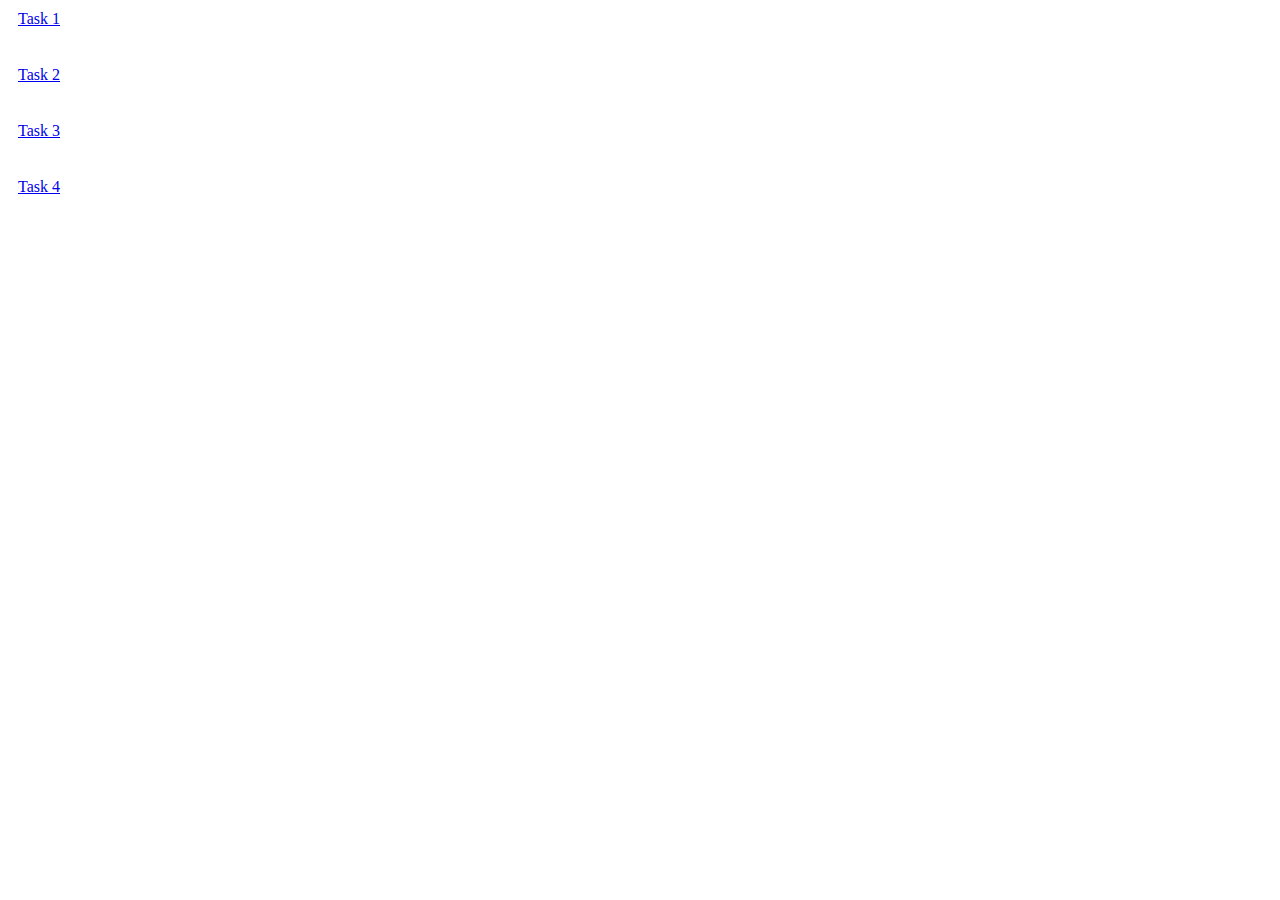
<file: index.html>
<!DOCTYPE html>
<html lang="en">
<head>
    <meta charset="UTF-8">
    <meta name="viewport" content="width=device-width, initial-scale=1.0">
    <title>Assignment 7</title>
    <style>
        a{
            margin: 10px;
            display: block;
        }
    </style>
</head>
<body>
    <a href="./D7T1.html" target="_blank">Task 1</a><br>
    <a href="./D7T2.html" target="_blank">Task 2</a><br>
    <a href="./D7T3.html" target="_blank">Task 3</a><br>
    <a href="./D7T4.html" target="_blank">Task 4</a><br>
</body>
</html>
</file>
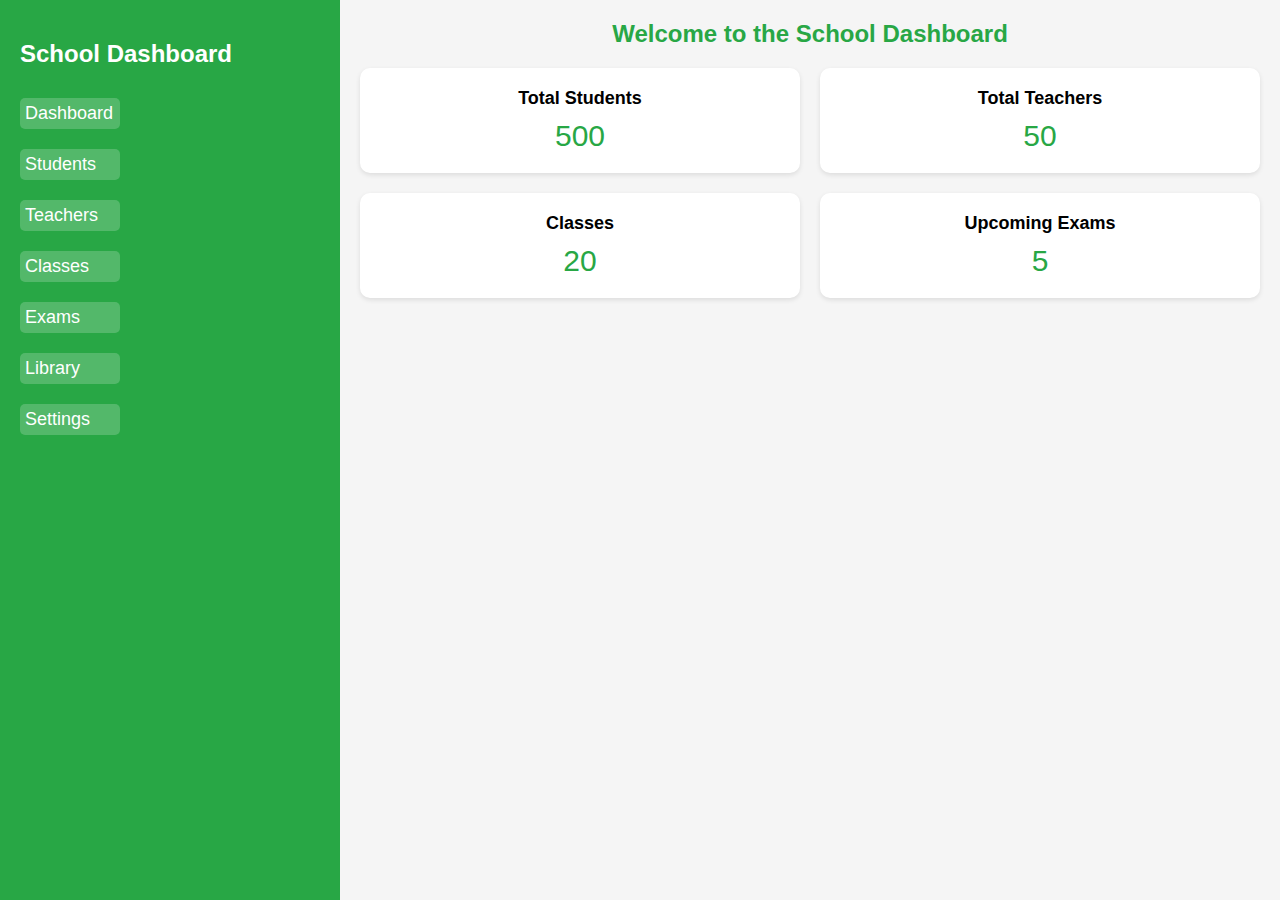
<file: D7T1.html>
<!DOCTYPE html>
<html lang="en">
<head>
    <meta charset="UTF-8">
    <meta name="viewport" content="width=device-width, initial-scale=1.0">
    <title>Task 1</title>
    <link rel="stylesheet" href="task1.css"/>
</head>
<body>
    <div class="container">
        <div class="sidebar">
            <h2>School Dashboard</h2>
            <ul>
                <li>Dashboard</li>
                <li>Students</li>
                <li>Teachers</li>
                <li>Classes</li>
                <li>Exams</li>
                <li>Library</li>
                <li>Settings</li>
            </ul>
        </div>
        <div class="container1">
            <div class="header">Welcome to the School Dashboard</div>
            <div class="stats">
                <div class="box">
                    <h3>Total Students</h3>
                    <p>500</p>
                </div>
                <div class="box">
                    <h3>Total Teachers</h3>
                    <p>50</p>
                </div>
                <div class="box">
                    <h3>Classes</h3>
                    <p>20</p>
                </div>
                <div class="box">
                    <h3>Upcoming Exams</h3>
                    <p>5</p>
                </div>
            </div>
        </div>
    </div>
</body>
</html>
</file>
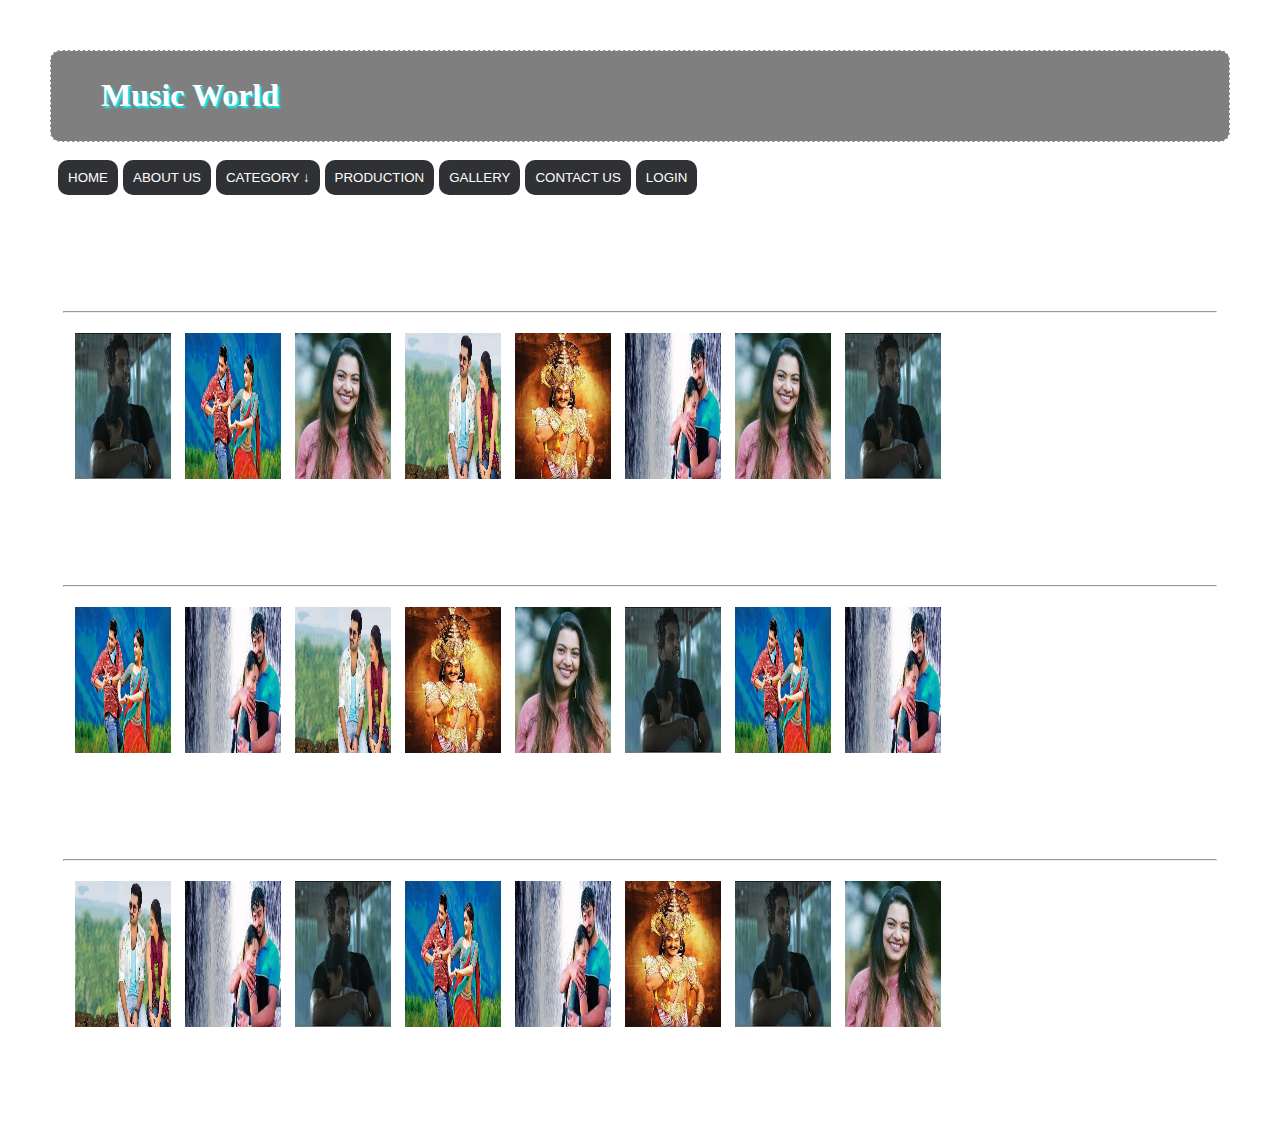
<file: D7T2.html>
<!DOCTYPE html>
<html lang="en">
<head>
    <meta charset="UTF-8">
    <meta name="viewport" content="width=device-width, initial-scale=1.0">
    <title>Task 2</title>
    <link rel="stylesheet" href="task2.css"/>
</head>
<body>
    <div class="bg">
        <div class="first">
            <h1 class="head"> Music World </h1>
        </div>
        <div class="second">
            <button>Home</button>
            <button>About Us</button>
            <button>Category ↓</button>
            <button>Production</button>
            <button>Gallery</button>
            <button>Contact Us</button>
            <button>Login</button>
        </div>
        <div class="main">
            <div class="category">
                <h1 class="category-name">→ Latest Album ...</h1>
                <hr/>
                <div class="songs">
                    <img src="Dear comrade.jpg" alt="song-name" class="img"/>
                    <img src="Dookudu.jpg" alt="song-name" class="img"/>
                    <img src="Geetha Madhuri.jpg" alt="song-name" class="img"/>
                    <img src="Nenu Sailaja.jpg" alt="song-name" class="img"/>
                    <img src="Yamadonga.jpg" alt="song-name" class="img"/>
                    <img src="Varsham.jpg" alt="song-name" class="img"/>
                    <img src="Geetha Madhuri.jpg" alt="song-name" class="img"/>
                    <img src="Dear comrade.jpg" alt="song-name" class="img"/>
                </div>
            </div>
            <div class="category">
                <h1 class="category-name">→ Top 10 Songs ...</h1>
                <hr/>
                <div class="songs">
                    <img src="Dookudu.jpg" alt="song-name" class="img"/>
                    <img src="Varsham.jpg" alt="song-name" class="img"/>
                    <img src="Nenu Sailaja.jpg" alt="song-name" class="img"/>
                    <img src="Yamadonga.jpg" alt="song-name" class="img"/>
                    <img src="Geetha Madhuri.jpg" alt="song-name" class="img"/>
                    <img src="Dear comrade.jpg" alt="song-name" class="img"/>
                    <img src="Dookudu.jpg" alt="song-name" class="img"/>
                    <img src="Varsham.jpg" alt="song-name" class="img"/>
                </div>
            </div>
            <div class="category">
                <h1 class="category-name">→ Top 10 Artist ...</h1>
                <hr/>
                <div class="songs">
                    <img src="Nenu Sailaja.jpg" alt="song-name" class="img"/>
                    <img src="Varsham.jpg" alt="song-name" class="img"/>
                    <img src="Dear comrade.jpg" alt="song-name" class="img"/>
                    <img src="Dookudu.jpg" alt="song-name" class="img"/>
                    <img src="Varsham.jpg" alt="song-name" class="img"/>
                    <img src="Yamadonga.jpg" alt="song-name" class="img"/>
                    <img src="Dear comrade.jpg" alt="song-name" class="img"/>
                    <img src="Geetha Madhuri.jpg" alt="song-name" class="img"/>
                </div>
            </div>
        </div>
    </div>
</body>
</html>
</file>
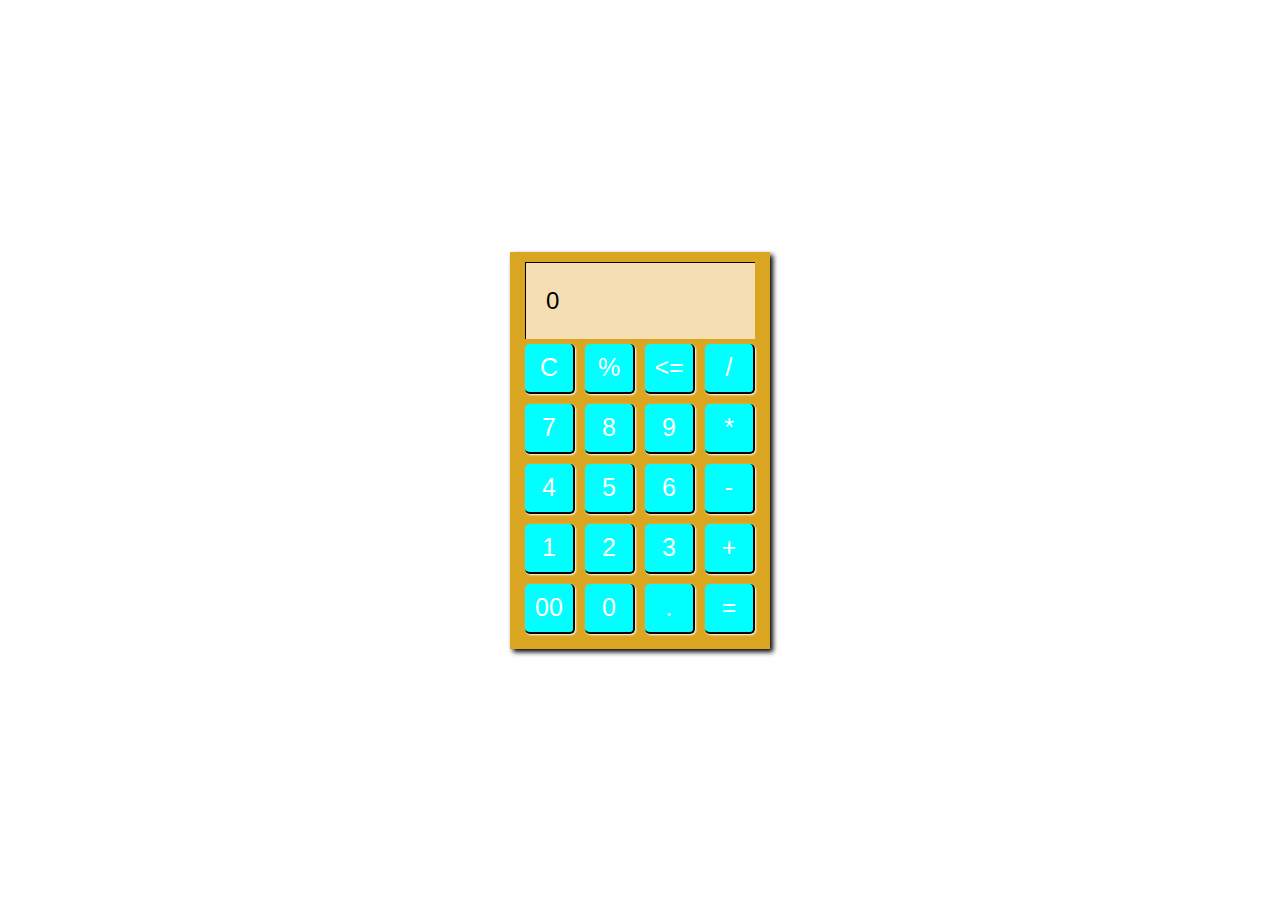
<file: D7T3.html>
<!DOCTYPE html>
<html lang="en">
<head>
    <meta charset="UTF-8">
    <meta name="viewport" content="width=device-width, initial-scale=1.0">
    <title>Task 3</title>
    <link rel="stylesheet" href="task3.css"/>
</head>
<body>
    <div class="calculator">
        <div class="main-element">
            <p> 0 </p>
        </div>
        <div class="elements">
            <button> C </button>
            <button> % </button>
            <button> <= </button>
            <button> / </button>
            <button> 7 </button>
            <button> 8 </button>
            <button> 9 </button>
            <button> * </button>
            <button> 4 </button>
            <button> 5 </button>
            <button> 6 </button>
            <button> - </button>
            <button> 1 </button>
            <button> 2 </button>
            <button> 3 </button>
            <button> + </button>
            <button> 00 </button>
            <button> 0 </button>
            <button> . </button>
            <button> = </button>
        </div>
    </div>
</body>
</html>
</file>
<file: task1.css>
body {
    margin: 0;
    font-family: Arial, sans-serif;
    background-color: #f5f5f5;
}
.container {
    display: flex;
    min-height: 100vh;
}
.sidebar {
    width: 300px;
    background-color: #28a745;
    color: white;
    padding: 20px;
}
h2 {
    font-size: 24px;
    margin-bottom: 30px;
}
ul {
    list-style: none;
    padding: 0;
}
li {
    margin: 20px 0;
    font-size: 18px;
    min-width: 60px;
    max-width: 90px;
    cursor: pointer;
    background-color: rgba(255, 255, 255,0.2);
    padding: 5px;
    border-radius: 5px;
}
.container1 {
    flex-grow: 1;
    padding: 20px;
}
.header {
    font-size: 24px;
    font-weight: bold;
    margin-bottom: 20px;
    text-align: center;
    color: #28a745;
}
.stats {
    display: grid;
    grid-template-columns: repeat(2, 1fr);
    gap: 20px;
}
.box {
    background-color: white;
    padding: 20px;
    border-radius: 10px;
    text-align: center;
    box-shadow: 0 2px 5px rgba(0, 0, 0, 0.1);
}
h3 {
    margin: 0;
    font-size: 18px;
    color:black;
}
p {
    margin: 10px 0 0;
    font-size: 30px;
    color: #28a745;
}
</file>
<file: task2.css>
*{
    box-sizing: border-box;
}
body{
    margin: 0;
}
.bg{
    background-image: url('https://5.imimg.com/data5/DB/WJ/MY-605509/music-concert.jpg');
    min-height: 100vh;
    background-size: cover;
    padding: 50px;
}
.first{
    background-color: rgb(0, 0,0,0.5);
    border: 1px dashed white;
    border-radius: 10px;
    padding: 5px 0;
    margin-bottom: 15px;
}
.head{
    margin-left: 50px;
    color: #fff;
    text-shadow: 2px 2px 2px cyan;
    font-weight: bold;
}
.second{
    border-radius: 30px;
    background-color: rgb(255, 255,255,0.5);
    padding: 3px;
    display: flex;
    align-items: center;
    margin-bottom: 10px;
}
button{
    margin-left: 5px;
    background-color: #303134;
    border: 0;
    border-radius: 10px;
    color: #fff;
    text-transform: uppercase;
    padding: 10px;
    cursor: pointer;
}
.main{
    border: 1px dashed white;
    padding: 20px  10px;
    border-radius: 20px
}
.category{
    border: 2px dashed white;
    border-radius: 20px;
    margin-bottom: 10px;
    flex-grow: 1;
}
.category-name{
    color: #fff;
    margin-left: 20px;
    font-weight: bold;
}
.img{
    height: 150px;
    width: 100px;
    border: 1px solid white;
    padding: 1px;
    margin-right: 10px;
}
.songs{
    display: flex;
    align-items: center;
    flex-shrink: 1;
    flex-wrap: wrap;
    padding: 10px;
}
</file>
<file: task3.css>
*{
    box-sizing: border-box;
}
body{
    margin: 0;
    display: flex;
    justify-content: center;
    align-items: center;
    min-height: 100vh;
    font-family: Arial, Helvetica, sans-serif;
}
.calculator{
    background-color: goldenrod;
    box-shadow: 3px 3px 5px;
    padding: 10px;
    width: 260px;
}
.main-element{
    border-top: 1px solid;
    border-left: 1px solid;
    background-color: wheat;
    display: flex;
    align-items: center;
    padding: 0 20px;
    margin-left: 5px;
    width: 230px;
    font-size: 24px;

}
.elements{
    display: flex;
    flex-wrap: wrap;
}
button{
    cursor: pointer;
    width: 50px;
    height: 50px;
    color: #fff;
    border-radius: 5px;
    font-size: 25px;
    margin: 5px;
    background-color: cyan;
    border: 0;
    border-right: 2px solid black;
    border-bottom: 2px solid black;
    box-shadow: 1px 1px 2px white;
}
</file>
